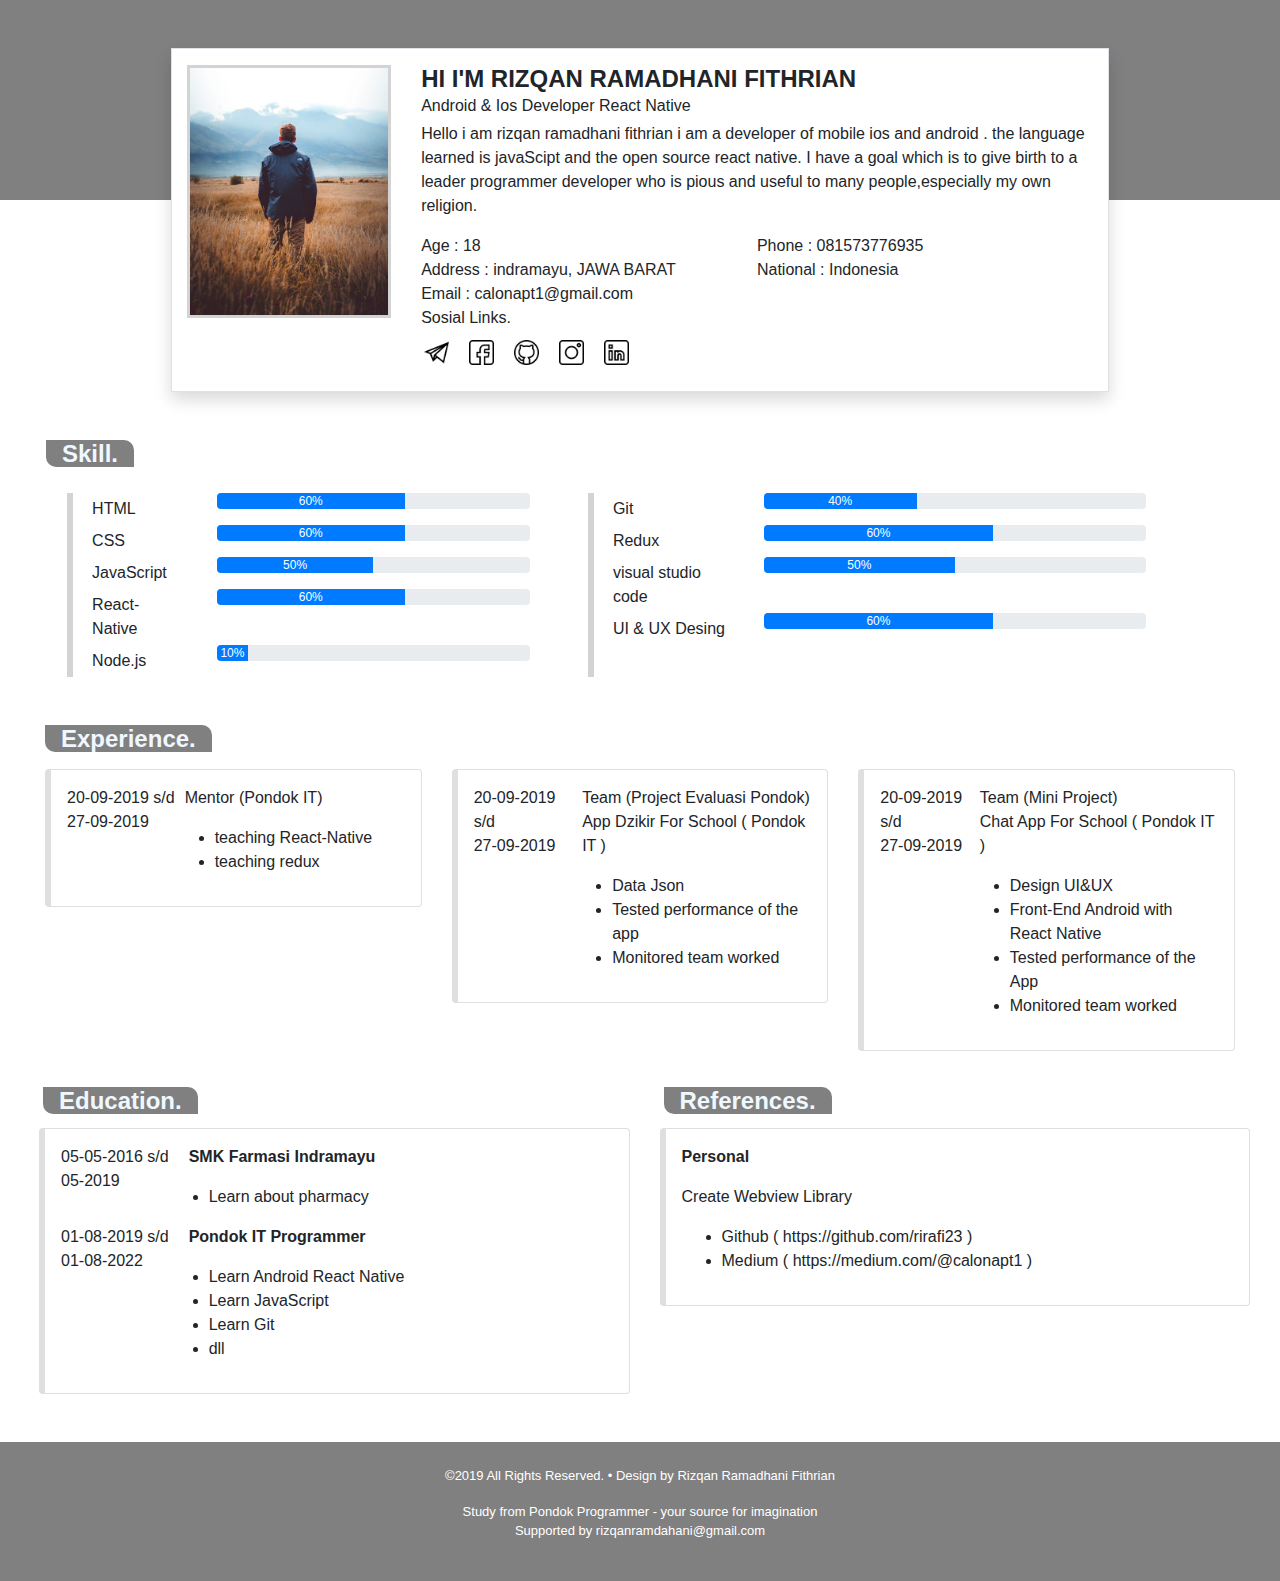
<file: index.html>
<!doctype html>
<html lang="en">

<head>
    <!-- Required meta tags -->
    <meta charset="utf-8">
    <meta name="viewport" content="width=device-width, initial-scale=1, shrink-to-fit=no">
    <link rel="stylesheet" href="style.css">
    <!-- Bootstrap CSS -->
    <link rel="stylesheet" href="https://stackpath.bootstrapcdn.com/bootstrap/4.4.1/css/bootstrap.min.css"
        integrity="sha384-Vkoo8x4CGsO3+Hhxv8T/Q5PaXtkKtu6ug5TOeNV6gBiFeWPGFN9MuhOf23Q9Ifjh" crossorigin="anonymous">

    <title>bootstrap Profile</title>
</head>

<body>
    <div class="container-fluid pt-5" style="background: gray; height: 200px;">
        <div class="border col-md-9 mx-auto shadow bg-white">
            <div class="row">
                <div class="col-md-3 py-3 ">
                    <img src="./image/ImageProfile.jpeg" alt="" class="img-fluid mx-auto"
                        style="border-width: 3px; border-style: solid; border-color: #d3d3d3; ">
                </div>
                <div class="col-md-9 py-3 ">
                    <h4 class="m-0"><b>HI I'M RIZQAN RAMADHANI FITHRIAN</b></h4>
                    <P class="mb-1">Android & Ios Developer React Native</P>
                    <p class="mb-0.1">Hello i am rizqan ramadhani fithrian i
                        am a developer of mobile ios and android . the language learned is javaScipt and the open source
                        react native. I have a goal which is to give birth to a leader programmer developer who is pious
                        and useful to many people,especially my own religion.</p>
                    <div class="cardProfile row m-0 p-0 ">
                        <div class="col-md-6 p-0">
                            <p class="p-0 m-0">Age : 18</p>
                            <p class="p-0 m-0">Address : indramayu, JAWA BARAT</p>
                            <p class="p-0 m-0">Email : calonapt1@gmail.com</p>
                            <p class="p-0 m-0">Sosial Links.</p>
                            <div class="row pl-2">
                                <a target="blank" href="https://web.telegram.org/#/im?p=g359659712"><img class="iconSL"
                                        src="./image//telegram.png"></a>
                                <a target="blank" href="https://www.facebook.com/rizqanramadhani.fithrian.3"><img
                                        class="iconSL" src="./image/facebook.png"></a>
                                <a target="blank" href="https://github.com/rirafi23"><img class="iconSL"
                                        src="./image/github.png"></a>
                                <a target="blank" href="https://www.instagram.com/rizqan_23?r=nametag"><img
                                        class="iconSL" src="./image/instagram.png"></a>
                                <a target="blank" href="https://www.linkedin.com/in/rizqan-ramadhani-265120196/"><img
                                        class="iconSL" src="./image//linkedin.png"></a>
                            </div>
                        </div>
                        <div class="col-md-6 p-0 m-0 ">
                            <p class="p-0 m-0">Phone : 081573776935</p>
                            <p class="p-0 m-0">National : Indonesia</p>
                        </div>
                    </div>
                </div>

            </div>
        </div>
        <div class="col-md-12 col-12 pt-5">
            <div class="row-fluid mx-auto">
                <h4 class="pb-3 ml-3"><b class="title px-3"> Skill. </b></h4>
                <div class="row d-flex justify-content-center">
                <div class="col-md-5 "
                    style="border-left-width: 6px ;border-left-style: solid; border-left-color: #d3d3d3;">
                    <div class="row">
                        <div class="col-md-3 col-4">
                            <p class="m-1">HTML</p>
                        </div>
                        <div class="col-md-8 col-8">
                            <div class="progress">
                                <div class="progress-bar" role="progressbar" style="width: 60%;" aria-valuenow="25"
                                    aria-valuemin="0" aria-valuemax="100">60%</div>
                            </div>
                        </div>
                        <div class="col-md-3 col-4">
                            <p class="m-1">CSS</p>
                        </div>
                        <div class="col-md-8 col-8">
                            <div class="progress">
                                <div class="progress-bar" role="progressbar" style="width: 60%;" aria-valuenow="25"
                                    aria-valuemin="0" aria-valuemax="100">60%</div>
                            </div>
                        </div>
                        <div class="col-md-3 col-4">
                            <p class="m-1">JavaScript</p>
                        </div>
                        <div class="col-md-8 col-8">
                            <div class="progress">
                                <div class="progress-bar" role="progressbar" style="width: 50%;" aria-valuenow="25"
                                    aria-valuemin="0" aria-valuemax="100">50%</div>
                            </div>
                        </div>
                        <div class="col-md-3 col-4">
                            <p class="m-1">React-Native</p>
                        </div>
                        <div class="col-md-8 col-8">
                            <div class="progress">
                                <div class="progress-bar" role="progressbar" style="width: 60%;" aria-valuenow="25"
                                    aria-valuemin="0" aria-valuemax="100">60%</div>
                            </div>
                        </div>
                        <div class="col-md-3 col-4">
                            <p class="m-1">Node.js</p>
                        </div>
                        <div class="col-md-8 col-8">
                            <div class="progress">
                                <div class="progress-bar" role="progressbar" style="width: 10%;" aria-valuenow="25"
                                    aria-valuemin="0" aria-valuemax="100">10%</div>
                            </div>
                        </div>
                    </div>
                </div>
                <div class="col-md-6 "
                    style="border-left-width: 6px ;border-left-style: solid; border-left-color: #d3d3d3;">
                    <div class="row">
                        <div class="col-md-3 col-4">
                            <p class="m-1">Git</p>
                        </div>
                        <div class="col-md-8 col-8">
                            <div class="progress">
                                <div class="progress-bar" role="progressbar" style="width: 40%;" aria-valuenow="25"
                                    aria-valuemin="0" aria-valuemax="100">40%</div>
                            </div>
                        </div>
                        <div class="col-md-3 col-4">
                            <p class="m-1">Redux</p>
                        </div>
                        <div class="col-md-8 col-8">
                            <div class="progress">
                                <div class="progress-bar" role="progressbar" style="width: 60%;" aria-valuenow="25"
                                    aria-valuemin="0" aria-valuemax="100">60%</div>
                            </div>
                        </div>
                        <div class="col-md-3 col-4">
                            <p class="m-1">visual studio code</p>
                        </div>
                        <div class="col-md-8 col-8">
                            <div class="progress">
                                <div class="progress-bar" role="progressbar" style="width: 50%;" aria-valuenow="25"
                                    aria-valuemin="0" aria-valuemax="100">50%</div>
                            </div>
                        </div>
                        <div class="col-md-3 col-4">
                            <p class="m-1">UI & UX Desing </p>
                        </div>
                        <div class="col-md-8 col-8">
                            <div class="progress">
                                <div class="progress-bar" role="progressbar" style="width: 60%;" aria-valuenow="25"
                                    aria-valuemin="0" aria-valuemax="100">60%</div>
                            </div>
                        </div>
                    </div>
                </div>
                </div>
            </div>

            <div class="col-md-12 col-12 ">
                <h4 class="pt-5 pb-2"><b class="title px-3"> Experience. </b></h4>
                <div class="row-fluid mx-auto">
                    <div class="row">
                        <div class="col-md-4 mb-3">
                            <div class="card p-3" style="border-left-width: 6px ;border-left-style: solid;">
                                <div class="card2">
                                    <div>
                                        <p>20-09-2019 s/d <br> 27-09-2019</p>
                                    </div>
                                    <div>
                                        <p style="margin-left: 10px;">Mentor (Pondok IT)<br></p>
                                        <ul>
                                            <li>teaching React-Native</li>
                                            <li>teaching redux</li>
                                        </ul>
                                    </div>
                                </div>
                            </div>
                        </div>
                        <div class="col-md-4  mb-3">
                            <div class="card p-3" style="border-left-width: 6px ;border-left-style: solid;">
                                <div class="card2">
                                    <div>
                                        <p>20-09-2019 s/d <br> 27-09-2019</p>
                                    </div>
                                    <div>
                                        <p style="margin-left: 10px;">Team (Project​ Evaluasi Pondok) <br>
                                            App Dzikir For School ( Pondok IT )</p>
                                        <ul>
                                            <li>Data Json</li>
                                            <li>Tested performance of the app</li>
                                            <li>Monitored team worked</li>
                                        </ul>
                                    </div>
                                </div>
                            </div>
                        </div>

                        <div class="col-md-4 mb-3">
                            <div class="card p-3 " style="border-left-width: 6px ;border-left-style: solid;">
                                <div class="card2">
                                    <div>
                                        <p>20-09-2019 s/d <br> 27-09-2019</p>
                                    </div>
                                    <div>
                                        <p style="margin-left: 10px; ">Team (Mini Project) <br>
                                            Chat App For School ( Pondok IT )</p>
                                        <ul>
                                            <li>Design UI&UX</li>
                                            <li>Front-End Android with React Native</li>
                                            <li>Tested performance of the App</li>
                                            <li>Monitored team worked</li>
                                        </ul>
                                    </div>
                                </div>
                            </div>
                        </div>
                    </div>
                </div>
            </div>
        </div>
        <div class="col-md-12 col-12 mb-5 mx-auto pl-4">
            <div class="row">
                <div class="col-md-6 ">
                    <h4 class="p-1 mt-3 "><b class="title px-3"> Education. </b></h4>
                    <div class="card p-3" style="border-left-width: 6px ;border-left-style: solid;">
                        <div class="card2">
                            <div>
                                <p>05-05-2016 s/d <br> 05-2019</p>
                            </div>
                            <div>
                                <p style="margin-left: 20px; "><b>SMK Farmasi Indramayu</b></p>
                                <ul>
                                    <li>Learn about pharmacy</li>
                                </ul>
                            </div>
                        </div>
                        <div class="card2">
                            <div>
                                <p>01-08-2019 s/d​ <br> 01-08-2022</p>
                            </div>
                            <div>
                                <p style="margin-left: 20px; "><b>Pondok IT Programmer</b></p>
                                <ul>
                                    <li>Learn Android React Native</li>
                                    <li>Learn JavaScript</li>
                                    <li>Learn Git</li>
                                    <li>dll</li>
                                </ul>
                            </div>
                        </div>
                    </div>
                </div>
                <div class="col-md-6">
                    <h4 class="p-1 mt-3"><b class="title px-3"> References. </b></h4>
                    <div class="card p-3 " style="border-left-width: 6px ;border-left-style: solid;">
                        <p><b>Personal</b></p>
                        <p>Create Webview Library</p>
                        <ul>
                            <li>Github ( https://github.com/rirafi23​ )</li>
                            <li>Medium ( ​https://medium.com/@calonapt1​ )</li>
                        </ul>
                    </div>
                </div>
            </div>
        </div>
        <div class="row">
            <div class="col-md-12 p-4" style="text-align: center; background: gray;">
                <p style="font-size: small; color:white">©2019 All Rights Reserved. • Design by Rizqan Ramadhani
                    Fithrian</p>
                <p style="font-size: small; color:white">Study from Pondok Programmer - your source for imagination
                    <br>Supported by rizqanramdahani@gmail.com</p>
            </div>
        </div>
    </div>
    <!-- Optional JavaScript -->
    <!-- jQuery first, then Popper.js, then Bootstrap JS -->
    <script src="https://code.jquery.com/jquery-3.4.1.slim.min.js"
        integrity="sha384-J6qa4849blE2+poT4WnyKhv5vZF5SrPo0iEjwBvKU7imGFAV0wwj1yYfoRSJoZ+n"
        crossorigin="anonymous"></script>
    <script src="https://cdn.jsdelivr.net/npm/popper.js@1.16.0/dist/umd/popper.min.js"
        integrity="sha384-Q6E9RHvbIyZFJoft+2mJbHaEWldlvI9IOYy5n3zV9zzTtmI3UksdQRVvoxMfooAo"
        crossorigin="anonymous"></script>
    <script src="https://stackpath.bootstrapcdn.com/bootstrap/4.4.1/js/bootstrap.min.js"
        integrity="sha384-wfSDF2E50Y2D1uUdj0O3uMBJnjuUD4Ih7YwaYd1iqfktj0Uod8GCExl3Og8ifwB6"
        crossorigin="anonymous"></script>
</body>

</html>
</file>
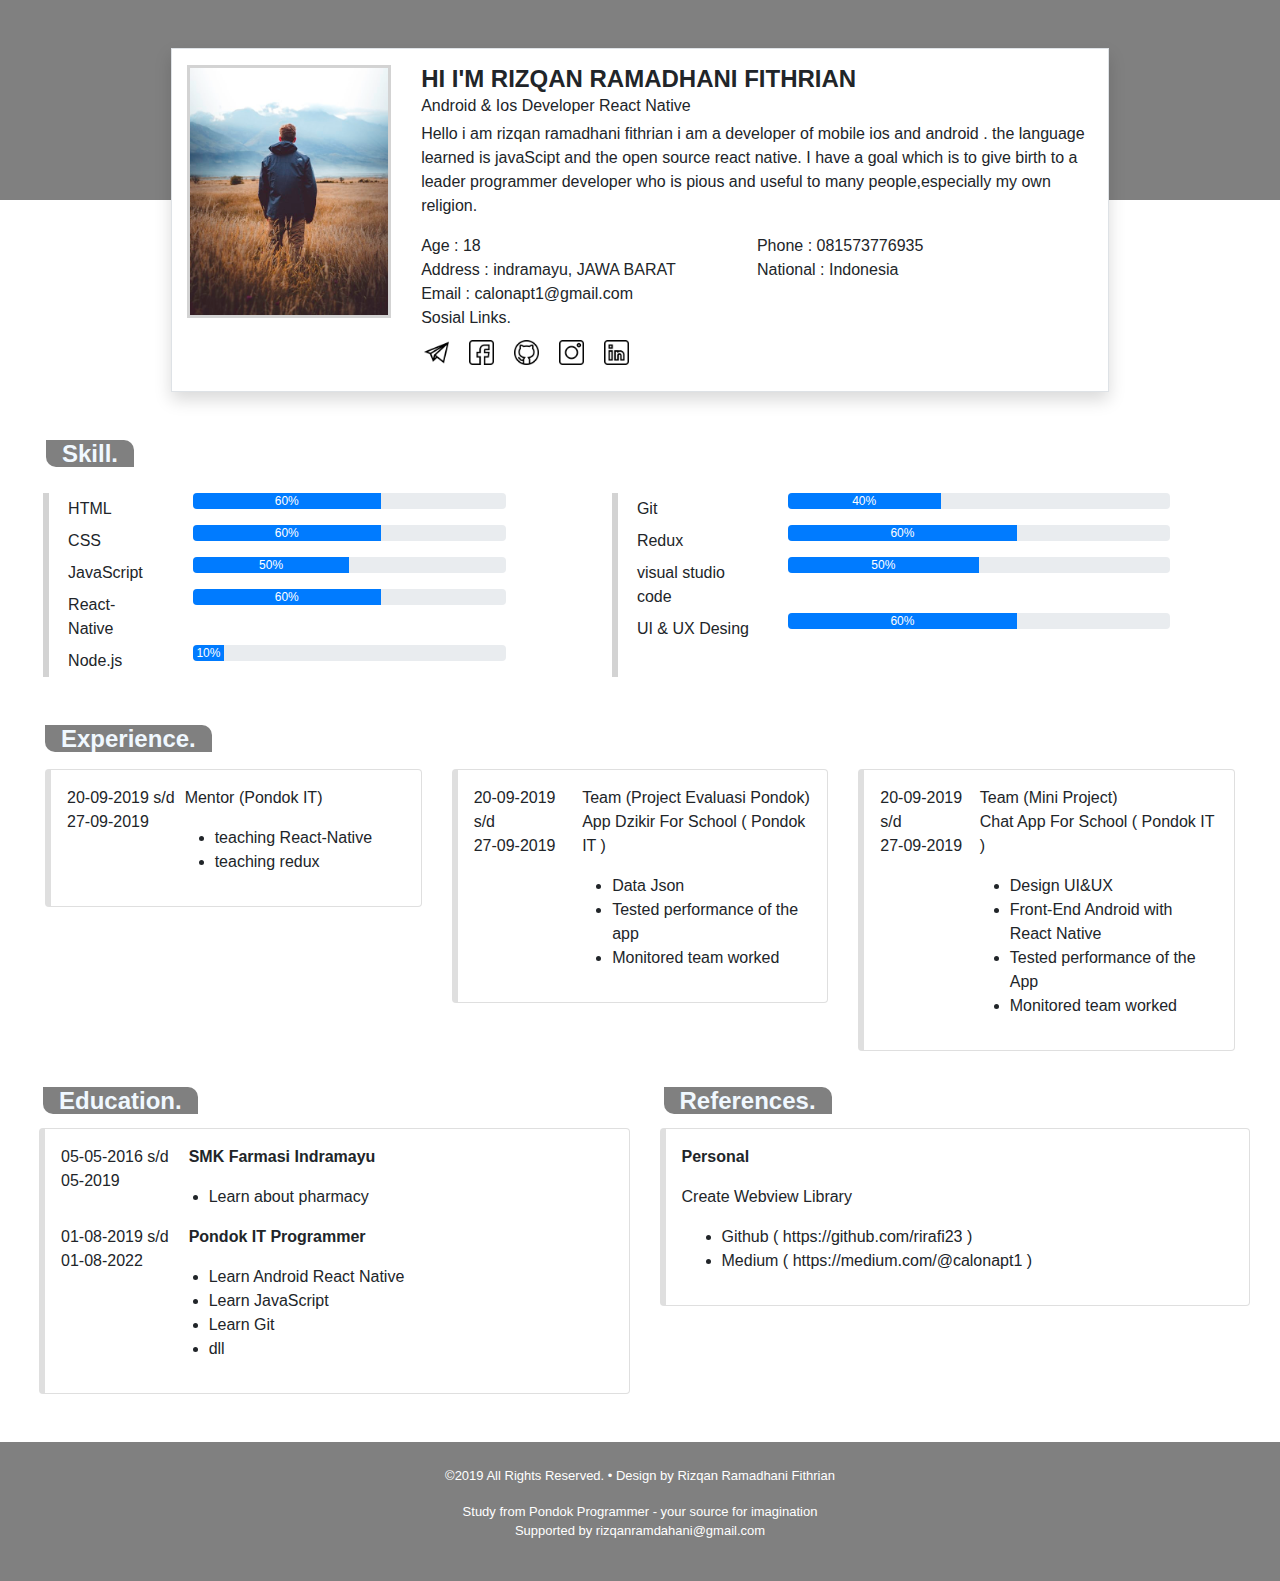
<file: boostrap.html>
<!doctype html>
<html lang="en">

<head>
    <!-- Required meta tags -->
    <meta charset="utf-8">
    <meta name="viewport" content="width=device-width, initial-scale=1, shrink-to-fit=no">
    <link rel="stylesheet" href="style.css">
    <!-- Bootstrap CSS -->
    <link rel="stylesheet" href="https://stackpath.bootstrapcdn.com/bootstrap/4.4.1/css/bootstrap.min.css"
        integrity="sha384-Vkoo8x4CGsO3+Hhxv8T/Q5PaXtkKtu6ug5TOeNV6gBiFeWPGFN9MuhOf23Q9Ifjh" crossorigin="anonymous">

    <title>bootstrap Profile</title>
</head>

<body>
    <div class="container-fluid pt-5" style="background: gray; height: 200px;">
        <div class="border col-md-9 mx-auto shadow bg-white">
            <div class="row">
                <div class="col-md-3 py-3 ">
                    <img src="./image/ImageProfile.jpeg" alt="" class="img-fluid mx-auto"
                        style="border-width: 3px; border-style: solid; border-color: #d3d3d3; ">
                </div>
                <div class="col-md-9 py-3 ">
                    <h4 class="m-0"><b>HI I'M RIZQAN RAMADHANI FITHRIAN</b></h4>
                    <P class="mb-1">Android & Ios Developer React Native</P>
                    <p class="mb-0.1">Hello i am rizqan ramadhani fithrian i
                        am a developer of mobile ios and android . the language learned is javaScipt and the open source
                        react native. I have a goal which is to give birth to a leader programmer developer who is pious
                        and useful to many people,especially my own religion.</p>
                    <div class="cardProfile row m-0 p-0 ">
                        <div class="col-md-6 p-0">
                            <p class="p-0 m-0">Age : 18</p>
                            <p class="p-0 m-0">Address : indramayu, JAWA BARAT</p>
                            <p class="p-0 m-0">Email : calonapt1@gmail.com</p>
                            <p class="p-0 m-0">Sosial Links.</p>
                            <div class="row pl-2">
                                <a target="blank" href="https://web.telegram.org/#/im?p=g359659712"><img class="iconSL"
                                        src="./image//telegram.png"></a>
                                <a target="blank" href="https://www.facebook.com/rizqanramadhani.fithrian.3"><img
                                        class="iconSL" src="./image/facebook.png"></a>
                                <a target="blank" href="https://github.com/rirafi23"><img class="iconSL"
                                        src="./image/github.png"></a>
                                <a target="blank" href="https://www.instagram.com/rizqan_23?r=nametag"><img
                                        class="iconSL" src="./image/instagram.png"></a>
                                <a target="blank" href="https://www.linkedin.com/in/rizqan-ramadhani-265120196/"><img
                                        class="iconSL" src="./image//linkedin.png"></a>
                            </div>
                        </div>
                        <div class="col-md-6 p-0 m-0 ">
                            <p class="p-0 m-0">Phone : 081573776935</p>
                            <p class="p-0 m-0">National : Indonesia</p>
                        </div>
                    </div>
                </div>

            </div>
        </div>
        <div class="col-md-12 col-12 pt-5">
            
            <div class="row-fluid mx-auto">
                <h4 class="pb-3 ml-3"><b class="title px-3"> Skill. </b></h4>
                <div class="row d-flex justify-content-center">
                <div class="col-md-5 mr-5"
                    style="border-left-width: 6px ;border-left-style: solid; border-left-color: #d3d3d3;">
                    <div class="row">
                        <div class="col-md-3 col-4">
                            <p class="m-1">HTML</p>
                        </div>
                        <div class="col-md-8 col-8">
                            <div class="progress">
                                <div class="progress-bar" role="progressbar" style="width: 60%;" aria-valuenow="25"
                                    aria-valuemin="0" aria-valuemax="100">60%</div>
                            </div>
                        </div>
                        <div class="col-md-3 col-4">
                            <p class="m-1">CSS</p>
                        </div>
                        <div class="col-md-8 col-8">
                            <div class="progress">
                                <div class="progress-bar" role="progressbar" style="width: 60%;" aria-valuenow="25"
                                    aria-valuemin="0" aria-valuemax="100">60%</div>
                            </div>
                        </div>
                        <div class="col-md-3 col-4">
                            <p class="m-1">JavaScript</p>
                        </div>
                        <div class="col-md-8 col-8">
                            <div class="progress">
                                <div class="progress-bar" role="progressbar" style="width: 50%;" aria-valuenow="25"
                                    aria-valuemin="0" aria-valuemax="100">50%</div>
                            </div>
                        </div>
                        <div class="col-md-3 col-4">
                            <p class="m-1">React-Native</p>
                        </div>
                        <div class="col-md-8 col-8">
                            <div class="progress">
                                <div class="progress-bar" role="progressbar" style="width: 60%;" aria-valuenow="25"
                                    aria-valuemin="0" aria-valuemax="100">60%</div>
                            </div>
                        </div>
                        <div class="col-md-3 col-4">
                            <p class="m-1">Node.js</p>
                        </div>
                        <div class="col-md-8 col-8">
                            <div class="progress">
                                <div class="progress-bar" role="progressbar" style="width: 10%;" aria-valuenow="25"
                                    aria-valuemin="0" aria-valuemax="100">10%</div>
                            </div>
                        </div>
                    </div>
                </div>
                <div class="col-md-6 "
                    style="border-left-width: 6px ;border-left-style: solid; border-left-color: #d3d3d3;">
                    <div class="row">
                        <div class="col-md-3 col-4">
                            <p class="m-1">Git</p>
                        </div>
                        <div class="col-md-8 col-8">
                            <div class="progress">
                                <div class="progress-bar" role="progressbar" style="width: 40%;" aria-valuenow="25"
                                    aria-valuemin="0" aria-valuemax="100">40%</div>
                            </div>
                        </div>
                        <div class="col-md-3 col-4">
                            <p class="m-1">Redux</p>
                        </div>
                        <div class="col-md-8 col-8">
                            <div class="progress">
                                <div class="progress-bar" role="progressbar" style="width: 60%;" aria-valuenow="25"
                                    aria-valuemin="0" aria-valuemax="100">60%</div>
                            </div>
                        </div>
                        <div class="col-md-3 col-4">
                            <p class="m-1">visual studio code</p>
                        </div>
                        <div class="col-md-8 col-8">
                            <div class="progress">
                                <div class="progress-bar" role="progressbar" style="width: 50%;" aria-valuenow="25"
                                    aria-valuemin="0" aria-valuemax="100">50%</div>
                            </div>
                        </div>
                        <div class="col-md-3 col-4">
                            <p class="m-1">UI & UX Desing </p>
                        </div>
                        <div class="col-md-8 col-8">
                            <div class="progress">
                                <div class="progress-bar" role="progressbar" style="width: 60%;" aria-valuenow="25"
                                    aria-valuemin="0" aria-valuemax="100">60%</div>
                            </div>
                        </div>
                    </div>
                </div>
                </div>
            </div>

            <div class="col-md-12 col-12 ">
                <h4 class="pt-5 pb-2"><b class="title px-3"> Experience. </b></h4>
                <div class="row-fluid mx-auto">
                    <div class="row">
                        <div class="col-md-4 mb-3">
                            <div class="card p-3" style="border-left-width: 6px ;border-left-style: solid;">
                                <div class="card2">
                                    <div>
                                        <p>20-09-2019 s/d <br> 27-09-2019</p>
                                    </div>
                                    <div>
                                        <p style="margin-left: 10px;">Mentor (Pondok IT)<br></p>
                                        <ul>
                                            <li>teaching React-Native</li>
                                            <li>teaching redux</li>
                                        </ul>
                                    </div>
                                </div>
                            </div>
                        </div>
                        <div class="col-md-4  mb-3">
                            <div class="card p-3" style="border-left-width: 6px ;border-left-style: solid;">
                                <div class="card2">
                                    <div>
                                        <p>20-09-2019 s/d <br> 27-09-2019</p>
                                    </div>
                                    <div>
                                        <p style="margin-left: 10px;">Team (Project​ Evaluasi Pondok) <br>
                                            App Dzikir For School ( Pondok IT )</p>
                                        <ul>
                                            <li>Data Json</li>
                                            <li>Tested performance of the app</li>
                                            <li>Monitored team worked</li>
                                        </ul>
                                    </div>
                                </div>
                            </div>
                        </div>

                        <div class="col-md-4 mb-3">
                            <div class="card p-3 " style="border-left-width: 6px ;border-left-style: solid;">
                                <div class="card2">
                                    <div>
                                        <p>20-09-2019 s/d <br> 27-09-2019</p>
                                    </div>
                                    <div>
                                        <p style="margin-left: 10px; ">Team (Mini Project) <br>
                                            Chat App For School ( Pondok IT )</p>
                                        <ul>
                                            <li>Design UI&UX</li>
                                            <li>Front-End Android with React Native</li>
                                            <li>Tested performance of the App</li>
                                            <li>Monitored team worked</li>
                                        </ul>
                                    </div>
                                </div>
                            </div>
                        </div>
                    </div>
                </div>
            </div>
        </div>
        <div class="col-md-12 col-12 mb-5 mx-auto pl-4">
            <div class="row">
                <div class="col-md-6 ">
                    <h4 class="p-1 mt-3 "><b class="title px-3"> Education. </b></h4>
                    <div class="card p-3" style="border-left-width: 6px ;border-left-style: solid;">
                        <div class="card2">
                            <div>
                                <p>05-05-2016 s/d <br> 05-2019</p>
                            </div>
                            <div>
                                <p style="margin-left: 20px; "><b>SMK Farmasi Indramayu</b></p>
                                <ul>
                                    <li>Learn about pharmacy</li>
                                </ul>
                            </div>
                        </div>
                        <div class="card2">
                            <div>
                                <p>01-08-2019 s/d​ <br> 01-08-2022</p>
                            </div>
                            <div>
                                <p style="margin-left: 20px; "><b>Pondok IT Programmer</b></p>
                                <ul>
                                    <li>Learn Android React Native</li>
                                    <li>Learn JavaScript</li>
                                    <li>Learn Git</li>
                                    <li>dll</li>
                                </ul>
                            </div>
                        </div>
                    </div>
                </div>
                <div class="col-md-6">
                    <h4 class="p-1 mt-3"><b class="title px-3"> References. </b></h4>
                    <div class="card p-3 " style="border-left-width: 6px ;border-left-style: solid;">
                        <p><b>Personal</b></p>
                        <p>Create Webview Library</p>
                        <ul>
                            <li>Github ( https://github.com/rirafi23​ )</li>
                            <li>Medium ( ​https://medium.com/@calonapt1​ )</li>
                        </ul>
                    </div>
                </div>
            </div>
        </div>
        <div class="row">
            <div class="col-md-12 p-4" style="text-align: center; background: gray;">
                <p style="font-size: small; color:white">©2019 All Rights Reserved. • Design by Rizqan Ramadhani
                    Fithrian</p>
                <p style="font-size: small; color:white">Study from Pondok Programmer - your source for imagination
                    <br>Supported by rizqanramdahani@gmail.com</p>
            </div>
        </div>
    </div>
    <!-- Optional JavaScript -->
    <!-- jQuery first, then Popper.js, then Bootstrap JS -->
    <script src="https://code.jquery.com/jquery-3.4.1.slim.min.js"
        integrity="sha384-J6qa4849blE2+poT4WnyKhv5vZF5SrPo0iEjwBvKU7imGFAV0wwj1yYfoRSJoZ+n"
        crossorigin="anonymous"></script>
    <script src="https://cdn.jsdelivr.net/npm/popper.js@1.16.0/dist/umd/popper.min.js"
        integrity="sha384-Q6E9RHvbIyZFJoft+2mJbHaEWldlvI9IOYy5n3zV9zzTtmI3UksdQRVvoxMfooAo"
        crossorigin="anonymous"></script>
    <script src="https://stackpath.bootstrapcdn.com/bootstrap/4.4.1/js/bootstrap.min.js"
        integrity="sha384-wfSDF2E50Y2D1uUdj0O3uMBJnjuUD4Ih7YwaYd1iqfktj0Uod8GCExl3Og8ifwB6"
        crossorigin="anonymous"></script>
</body>

</html>
</file>
<file: style.css>
.imgPP{
    width: 230px;
    height: 300px;
    border-width: 4px;
    border-style: solid;
    border-color: #d3d3d3;
    margin-top: 10px;
    margin-bottom: 10px;
    padding: 0;
}
/* .username{
    line-height: 10px;
    font-size: 25px;
    font-weight: bold;
    margin-top: 20px;
} */
.title{
    background: gray;
    border-top-right-radius: 10px;
    border-bottom-left-radius: 10px;
    color: aliceblue;
}
.iconSL{
    width: 25px;
    height: 25px;
    margin: 10px;
}
.cardProfile{
    margin-top: 20px;
}
.profile{
    line-height:10px;
}
.skill{
    line-height: 10px;
}

.card2{
    display: flex; 
}

@media screen and (max-width: 550px){

}
</file>
